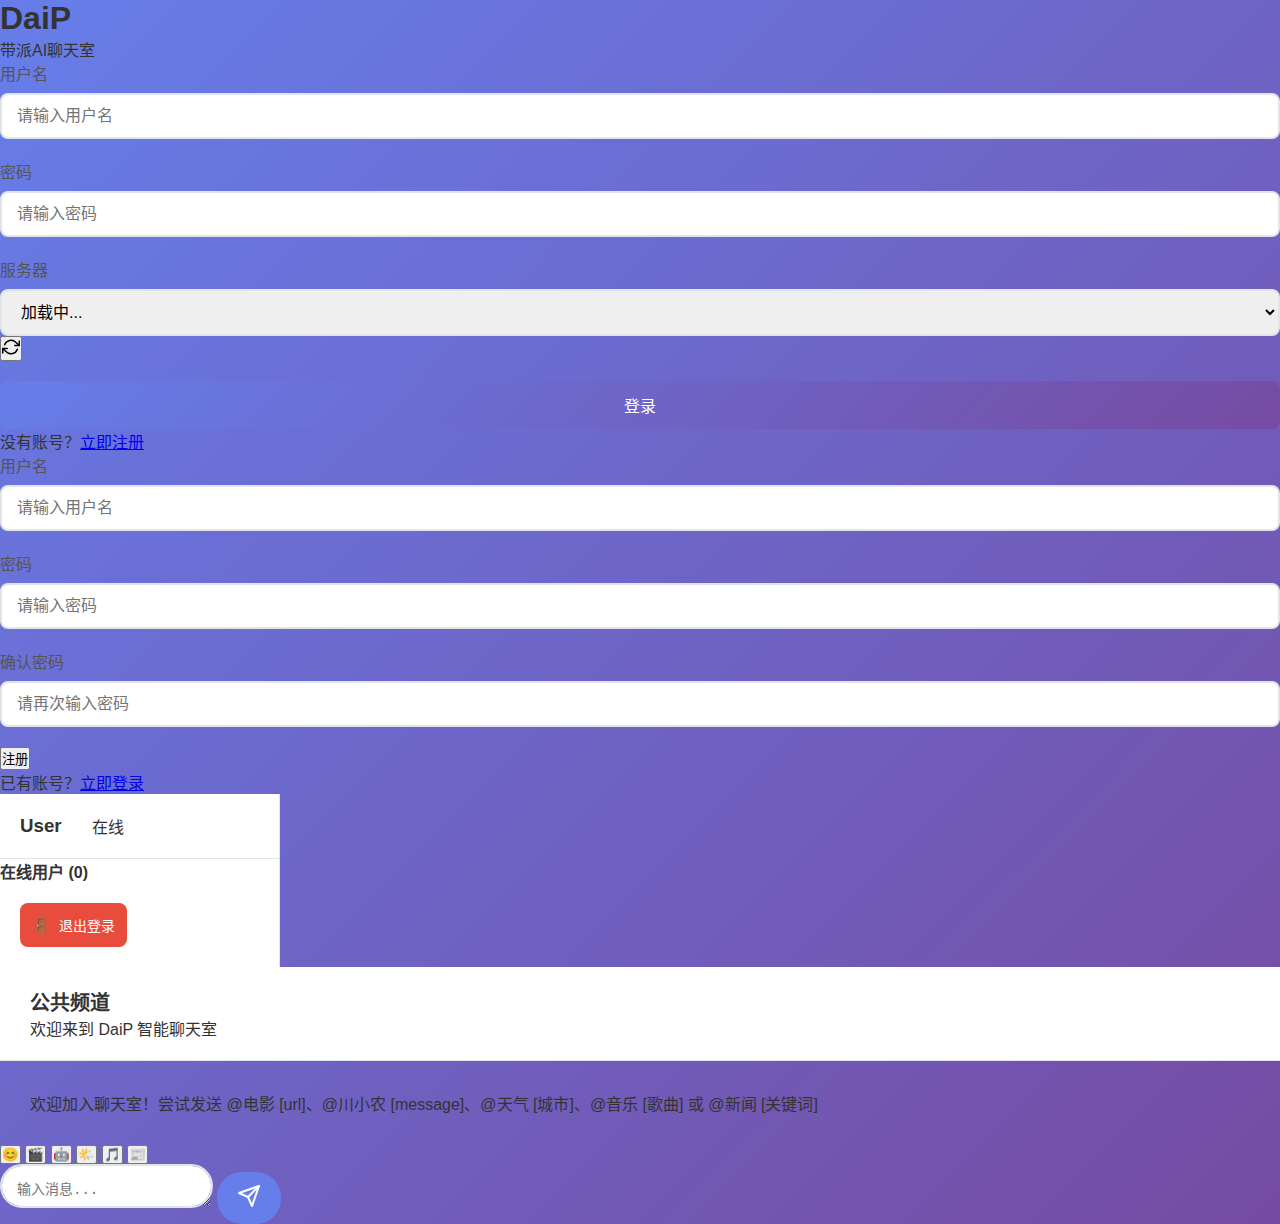
<file: cnDaiPChatRoomV2-1.1/templates/index.html>
<!DOCTYPE html>
<html lang="zh-CN">
<head>
    <meta charset="UTF-8">
    <meta name="viewport" content="width=device-width, initial-scale=1.0">
    <title>DaiP 智能聊天室</title>
    <link rel="stylesheet" href="/static/css/style.css?v=2.0">
    <link rel="stylesheet" href="/static/css/scrollbar.css?v=2.0">
</head>
<body>
    <!-- Login Screen -->
    <div id="login-screen" class="screen active">
        <div class="login-bg-decoration"></div>
        <div class="login-card">
            <div class="logo-area">
                <h1>DaiP</h1>
                <p>带派AI聊天室</p>
            </div>
            
            <!-- Login Form -->
            <div id="login-form" class="form-container active">
                <div class="form-group">
                    <label>用户名</label>
                    <input type="text" id="login-username" placeholder="请输入用户名" maxlength="15">
                </div>
                <div class="form-group">
                    <label>密码</label>
                    <input type="password" id="login-password" placeholder="请输入密码">
                </div>
                <div class="form-group">
                    <label>服务器</label>
                    <div class="select-wrapper">
                        <select id="server-select">
                            <option value="" disabled selected>加载中...</option>
                        </select>
                        <button id="refresh-server-btn" class="icon-btn" title="刷新服务器列表">
                            <svg viewBox="0 0 24 24" width="18" height="18" stroke="currentColor" stroke-width="2" fill="none" stroke-linecap="round" stroke-linejoin="round">
                                <polyline points="23 4 23 10 17 10"></polyline>
                                <polyline points="1 20 1 14 7 14"></polyline>
                                <path d="M3.51 9a9 9 0 0 1 14.85-3.36L23 10M1 14l4.64 4.36A9 9 0 0 0 20.49 15"></path>
                            </svg>
                        </button>
                    </div>
                </div>
                <button id="login-btn">登录</button>
                <p class="toggle-form">没有账号？<a href="#" onclick="toggleForm('register')">立即注册</a></p>
            </div>
            
            <!-- Register Form -->
            <div id="register-form" class="form-container">
                <div class="form-group">
                    <label>用户名</label>
                    <input type="text" id="register-username" placeholder="请输入用户名" maxlength="15">
                </div>
                <div class="form-group">
                    <label>密码</label>
                    <input type="password" id="register-password" placeholder="请输入密码">
                </div>
                <div class="form-group">
                    <label>确认密码</label>
                    <input type="password" id="register-confirm-password" placeholder="请再次输入密码">
                </div>
                <button id="register-btn">注册</button>
                <p class="toggle-form">已有账号？<a href="#" onclick="toggleForm('login')">立即登录</a></p>
            </div>
            
            <p id="form-error" class="error-msg"></p>
        </div>
    </div>

    <!-- Chat Screen -->
    <div id="chat-screen" class="screen">
        <div class="container">
            <!-- Sidebar -->
            <div class="sidebar">
                <div class="sidebar-header">
                    <div class="avatar-circle" id="my-avatar"></div>
                    <div class="user-info">
                        <h3 id="my-nickname">User</h3>
                        <span class="status-dot online"></span> 在线
                    </div>
                </div>
                
                <div class="sidebar-section">
                    <h4>在线用户 (<span id="user-count">0</span>)</h4>
                    <div class="user-list" id="online-users">
                        <!-- User items injected here -->
                    </div>
                </div>

                <div class="sidebar-footer">
                    <button id="logout-btn" class="logout-btn">
                        <span>🚪</span> 退出登录
                    </button>
                </div>
            </div>

            <!-- Main Chat Area -->
            <div class="main-chat">
                <div class="chat-header">
                    <div class="chat-info">
                        <h2>公共频道</h2>
                        <p>欢迎来到 DaiP 智能聊天室</p>
                    </div>
                </div>

                <div class="chat-messages" id="chat-messages">
                    <!-- Messages injected here -->
                    <div class="message system">
                        <div class="content">欢迎加入聊天室！尝试发送 @电影 [url]、@川小农 [message]、@天气 [城市]、@音乐 [歌曲] 或 @新闻 [关键词]</div>
                    </div>
                </div>

                <div class="chat-input-area">
                    <div class="toolbar">
                        <button id="emoji-btn" class="tool-btn" title="发送表情">😊</button>
                        <button class="tool-btn" title="电影指令" onclick="insertCommand('@电影 ')">🎬</button>
                        <button class="tool-btn" title="AI对话" onclick="insertCommand('@川小农 ')">🤖</button>
                        <button class="tool-btn" title="天气查询" onclick="insertCommand('@天气 ')">🌤️</button>
                        <button class="tool-btn" title="音乐指令" onclick="insertCommand('@音乐 ')">🎵</button>
                        <button class="tool-btn" title="新闻查询" onclick="insertCommand('@新闻 ')">📰</button>
                    </div>
                    <div class="input-wrapper">
                        <textarea id="message-input" placeholder="输入消息..." rows="1"></textarea>
                        <button id="send-btn" class="send-btn">
                            <svg viewBox="0 0 24 24" width="24" height="24" fill="none" stroke="currentColor" stroke-width="2" stroke-linecap="round" stroke-linejoin="round"><line x1="22" y1="2" x2="11" y2="13"></line><polygon points="22 2 15 22 11 13 2 9 22 2"></polygon></svg>
                        </button>
                    </div>
                    
                    <!-- Emoji Picker Popover -->
                    <div id="emoji-picker" class="emoji-picker hidden">
                        <div class="emoji-grid">
                            <span>😀</span><span>😃</span><span>😄</span><span>😁</span><span>😆</span>
                            <span>😅</span><span>😂</span><span>🤣</span><span>😊</span><span>😇</span>
                            <span>🙂</span><span>🙃</span><span>😉</span><span>😌</span><span>😍</span>
                            <span>🥰</span><span>😘</span><span>😗</span><span>😙</span><span>😚</span>
                            <span>😋</span><span>😛</span><span>😝</span><span>😜</span><span>🤪</span>
                            <span>🤨</span><span>🧐</span><span>🤓</span><span>😎</span><span>🤩</span>
                            <span>🥳</span><span>😏</span><span>😒</span><span>😞</span><span>😔</span>
                            <span>😟</span><span>😕</span><span>🙁</span><span>☹️</span><span>😣</span>
                            <span>😖</span><span>😫</span><span>😩</span><span>🥺</span><span>😢</span>
                            <span>😭</span><span>😤</span><span>😠</span><span>😡</span><span>🤬</span>
                            <span>👍</span><span>👎</span><span>👌</span><span>✌️</span><span>🤞</span>
                            <span>🤝</span><span>👋</span><span>🎬</span><span>🤖</span><span>🔥</span>
                        </div>
                    </div>
                </div>
            </div>
        </div>
    </div>

    <script src="/static/js/main.js?v=2.0"></script>
</body>
</html>
</file>
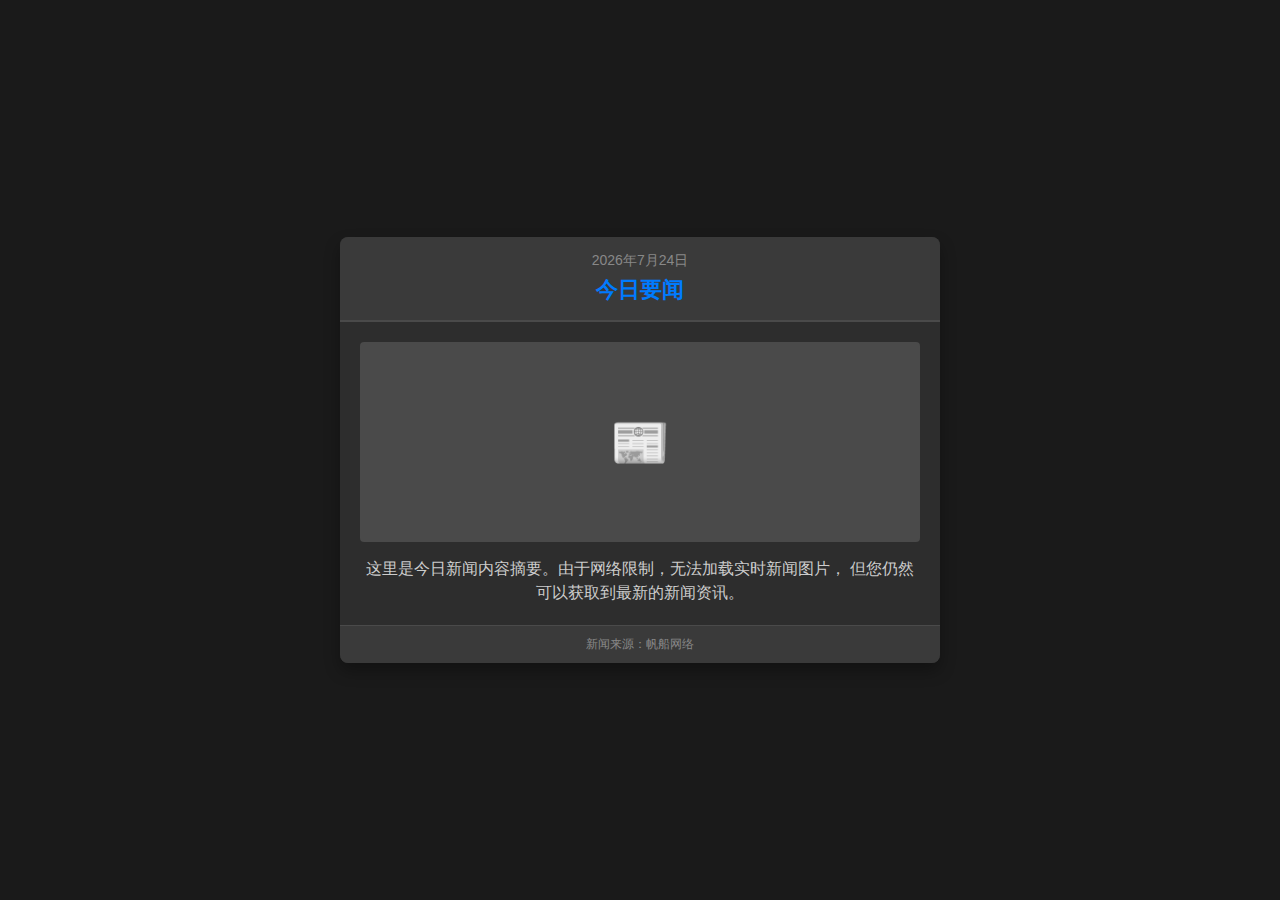
<file: static/images/news.jpg.html>
<!DOCTYPE html>
<html>
<head>
    <title>每日新闻</title>
    <style>
        body {
            margin: 0;
            padding: 0;
            font-family: 'Arial', sans-serif;
            background-color: #1a1a1a;
            color: white;
            display: flex;
            align-items: center;
            justify-content: center;
            min-height: 100vh;
        }
        .news-card {
            width: 600px;
            max-width: 90%;
            background-color: #2d2d2d;
            border-radius: 8px;
            overflow: hidden;
            box-shadow: 0 8px 16px rgba(0, 0, 0, 0.3);
        }
        .news-header {
            background-color: #3a3a3a;
            padding: 15px;
            text-align: center;
            border-bottom: 2px solid #4a4a4a;
        }
        .news-date {
            font-size: 14px;
            color: #888;
            margin-bottom: 5px;
        }
        .news-title {
            font-size: 22px;
            font-weight: bold;
            color: #007bff;
        }
        .news-content {
            padding: 20px;
            text-align: center;
        }
        .news-image-placeholder {
            width: 100%;
            height: 200px;
            background-color: #4a4a4a;
            border-radius: 4px;
            display: flex;
            align-items: center;
            justify-content: center;
            margin-bottom: 15px;
            font-size: 48px;
            color: #666;
        }
        .news-description {
            font-size: 16px;
            line-height: 1.5;
            color: #ccc;
        }
        .news-footer {
            background-color: #3a3a3a;
            padding: 10px;
            text-align: center;
            font-size: 12px;
            color: #888;
            border-top: 1px solid #4a4a4a;
        }
    </style>
</head>
<body>
    <div class="news-card">
        <div class="news-header">
            <div class="news-date">{current_date}</div>
            <div class="news-title">今日要闻</div>
        </div>
        <div class="news-content">
            <div class="news-image-placeholder">📰</div>
            <div class="news-description">
                这里是今日新闻内容摘要。由于网络限制，无法加载实时新闻图片，
                但您仍然可以获取到最新的新闻资讯。
            </div>
        </div>
        <div class="news-footer">
            新闻来源：帆船网络
        </div>
    </div>
    <script>
        // 在页面加载时更新日期
        document.addEventListener('DOMContentLoaded', function() {
            const dateElement = document.querySelector('.news-date');
            const now = new Date();
            const options = { year: 'numeric', month: 'long', day: 'numeric' };
            dateElement.textContent = now.toLocaleDateString('zh-CN', options);
        });
    </script>
</body>
</html>
</file>
<file: static/css/style.css>
/* 全局样式重置 */
* {
    margin: 0;
    padding: 0;
    box-sizing: border-box;
}

body {
    font-family: -apple-system, BlinkMacSystemFont, 'Segoe UI', 'PingFang SC', 'Hiragino Sans GB', 'Microsoft YaHei', sans-serif;
    background: linear-gradient(135deg, #667eea 0%, #764ba2 100%);
    min-height: 100vh;
    color: #333;
}

/* 登录页面样式 */
.login-body {
    display: flex;
    align-items: center;
    justify-content: center;
    min-height: 100vh;
}

.login-container {
    background: white;
    border-radius: 15px;
    padding: 40px;
    width: 100%;
    max-width: 400px;
    box-shadow: 0 20px 40px rgba(0, 0, 0, 0.1);
    text-align: center;
}

.login-header h1 {
    color: #667eea;
    margin-bottom: 10px;
    font-size: 28px;
}

.login-header p {
    color: #666;
    margin-bottom: 30px;
}

.form-group {
    margin-bottom: 20px;
    text-align: left;
}

.form-group label {
    display: block;
    margin-bottom: 8px;
    font-weight: 500;
    color: #555;
}

.form-group input,
.form-group select {
    width: 100%;
    padding: 12px 15px;
    border: 2px solid #e1e5e9;
    border-radius: 8px;
    font-size: 16px;
    transition: border-color 0.3s;
}

.form-group input:focus,
.form-group select:focus {
    outline: none;
    border-color: #667eea;
}

#login-btn {
    width: 100%;
    padding: 12px;
    background: linear-gradient(135deg, #667eea, #764ba2);
    color: white;
    border: none;
    border-radius: 8px;
    font-size: 16px;
    font-weight: 500;
    cursor: pointer;
    transition: transform 0.2s;
}

#login-btn:hover {
    transform: translateY(-2px);
}

.error-message {
    color: #e74c3c;
    margin-top: 15px;
    font-size: 14px;
}

/* 聊天页面样式 */
.chat-container {
    display: flex;
    height: 100vh;
    background: #f5f7fa;
}

/* 侧边栏样式 */
.sidebar {
    width: 280px;
    background: white;
    border-right: 1px solid #e1e5e9;
    display: flex;
    flex-direction: column;
    transition: width 0.3s;
}

.user-info {
    padding: 20px;
    border-bottom: 1px solid #e1e5e9;
    display: flex;
    align-items: center;
    gap: 15px;
}

.avatar {
    width: 50px;
    height: 50px;
    border-radius: 50%;
    background: linear-gradient(135deg, #667eea, #764ba2);
    display: flex;
    align-items: center;
    justify-content: center;
    color: white;
    font-size: 20px;
    font-weight: 600;
}

.user-details h3 {
    font-size: 16px;
    margin-bottom: 4px;
}

.status {
    font-size: 12px;
    display: flex;
    align-items: center;
    gap: 6px;
}

.status.online::before {
    content: '';
    width: 8px;
    height: 8px;
    border-radius: 50%;
    background: #2ecc71;
}

.sidebar-nav ul {
    list-style: none;
    padding: 10px;
}

.sidebar-nav li {
    padding: 12px 15px;
    border-radius: 8px;
    margin-bottom: 5px;
    cursor: pointer;
    display: flex;
    align-items: center;
    gap: 15px;
    transition: background 0.3s;
}

.sidebar-nav li:hover {
    background: #f5f7fa;
}

.sidebar-nav li.active {
    background: #667eea;
    color: white;
}

.sidebar-nav i {
    font-size: 18px;
}

.online-users {
    flex: 1;
    padding: 20px;
    overflow-y: auto;
}

.online-users h4 {
    margin-bottom: 15px;
    font-size: 14px;
    color: #666;
    text-transform: uppercase;
    letter-spacing: 0.5px;
}

#users-list {
    list-style: none;
}

#users-list li {
    padding: 10px;
    border-radius: 8px;
    margin-bottom: 8px;
    display: flex;
    align-items: center;
    gap: 10px;
    font-size: 14px;
    transition: background 0.3s;
}

#users-list li:hover {
    background: #f5f7fa;
}

#users-list .user-avatar {
    width: 32px;
    height: 32px;
    border-radius: 50%;
    background: #e1e5e9;
    display: flex;
    align-items: center;
    justify-content: center;
    font-size: 14px;
    font-weight: 500;
}

.logout-btn {
    margin: 20px;
    padding: 12px;
    background: #e74c3c;
    color: white;
    border: none;
    border-radius: 8px;
    cursor: pointer;
    display: flex;
    align-items: center;
    justify-content: center;
    gap: 10px;
    font-size: 14px;
    font-weight: 500;
    transition: background 0.3s;
}

.logout-btn:hover {
    background: #c0392b;
}

/* 主聊天区域样式 */
.chat-main {
    flex: 1;
    display: flex;
    flex-direction: column;
    background: #f5f7fa;
}

.chat-header {
    background: white;
    padding: 20px 30px;
    border-bottom: 1px solid #e1e5e9;
    display: flex;
    align-items: center;
    justify-content: space-between;
}

.chat-header h2 {
    font-size: 20px;
    color: #333;
}

.status-indicator {
    display: flex;
    align-items: center;
    gap: 8px;
    font-size: 14px;
    color: #666;
}

.status-indicator .dot {
    width: 8px;
    height: 8px;
    border-radius: 50%;
}

.dot.online {
    background: #2ecc71;
}

.chat-messages {
    flex: 1;
    padding: 30px;
    overflow-y: auto;
    display: flex;
    flex-direction: column;
    gap: 20px;
}

.system-message {
    background: #e8f4fc;
    padding: 15px 20px;
    border-radius: 12px;
    font-size: 14px;
    color: #2c3e50;
    max-width: 70%;
    align-self: center;
}

.system-message p {
    margin-bottom: 10px;
}

.system-message ul {
    padding-left: 20px;
}

.system-message li {
    margin-bottom: 5px;
}

.message {
    display: flex;
    align-items: flex-start;
    gap: 10px;
    max-width: 70%;
}

.message.own {
    align-self: flex-end;
    flex-direction: row-reverse;
}

.message-avatar {
    width: 36px;
    height: 36px;
    border-radius: 50%;
    background: #e1e5e9;
    display: flex;
    align-items: center;
    justify-content: center;
    font-size: 14px;
    font-weight: 500;
    flex-shrink: 0;
}

.message-content {
    background: white;
    padding: 12px 16px;
    border-radius: 12px;
    box-shadow: 0 2px 4px rgba(0, 0, 0, 0.1);
}

.message.own .message-content {
    background: #667eea;
    color: white;
}

.message-header {
    display: flex;
    align-items: center;
    gap: 10px;
    margin-bottom: 5px;
    font-size: 12px;
}

.message-username {
    font-weight: 600;
}

.message-timestamp {
    color: #999;
}

.message.own .message-timestamp {
    color: rgba(255, 255, 255, 0.7);
}

.message-text {
    font-size: 14px;
    line-height: 1.5;
    word-break: break-word;
}

/* 电影预览样式 */
.movie-preview {
    margin-top: 10px;
    padding: 10px;
    background: #f8f9fa;
    border-radius: 8px;
    overflow: hidden;
}

.movie-preview iframe {
    border: 1px solid #e1e5e9;
    border-radius: 4px;
    transition: transform 0.2s;
}

.movie-preview iframe:hover {
    transform: scale(1.01);
}

.movie-url {
    margin-top: 8px;
    font-size: 12px;
    color: #666;
}

.movie-url a {
    color: #667eea;
    text-decoration: none;
}

.movie-url a:hover {
    text-decoration: underline;
}

.message.mention .message-text {
    color: #e74c3c;
}

.message.ai .message-text {
    font-style: italic;
}

/* 聊天输入区域样式 */
.chat-input-container {
    background: white;
    padding: 20px 30px;
    border-top: 1px solid #e1e5e9;
    display: flex;
    align-items: center;
    gap: 15px;
}

.input-actions {
    display: flex;
    gap: 10px;
}

.action-btn {
    background: none;
    border: none;
    font-size: 20px;
    color: #666;
    cursor: pointer;
    padding: 8px;
    border-radius: 50%;
    transition: background 0.3s;
}

.action-btn:hover {
    background: #f5f7fa;
}

#message-input {
    flex: 1;
    padding: 12px 15px;
    border: 2px solid #e1e5e9;
    border-radius: 25px;
    font-size: 14px;
    transition: border-color 0.3s;
}

#message-input:focus {
    outline: none;
    border-color: #667eea;
}

.send-btn {
    background: #667eea;
    color: white;
    border: none;
    padding: 12px 20px;
    border-radius: 25px;
    font-size: 16px;
    cursor: pointer;
    transition: background 0.3s;
}

.send-btn:hover {
    background: #5a67d8;
}

/* Emoji选择器 */
.emoji-picker {
    position: absolute;
    bottom: 100px;
    left: 30px;
    background: white;
    border-radius: 12px;
    box-shadow: 0 10px 30px rgba(0, 0, 0, 0.2);
    padding: 10px;
    display: none;
    max-width: 280px;
    max-height: 300px;
    overflow-y: auto;
}

.emoji-picker.show {
    display: block;
}

.emoji-grid {
    display: grid;
    grid-template-columns: repeat(9, 1fr);
    gap: 5px;
    font-size: 18px;
}

.emoji-grid span {
    display: inline-flex;
    align-items: center;
    justify-content: center;
    cursor: pointer;
    text-align: center;
    padding: 4px;
    border-radius: 4px;
    transition: background 0.2s, transform 0.1s;
    min-width: 30px;
    min-height: 30px;
}

.emoji-grid span:hover {
    background: #f5f7fa;
    transform: scale(1.1);
}

/* 模态框样式 */
.modal {
    position: fixed;
    top: 0;
    left: 0;
    width: 100%;
    height: 100%;
    background: rgba(0, 0, 0, 0.5);
    display: flex;
    align-items: center;
    justify-content: center;
    z-index: 1000;
    display: none;
}

.modal.show {
    display: flex;
}

.modal-content {
    background: white;
    border-radius: 12px;
    width: 90%;
    max-width: 500px;
    max-height: 80vh;
    overflow-y: auto;
}

.modal-header {
    padding: 20px;
    border-bottom: 1px solid #e1e5e9;
    display: flex;
    align-items: center;
    justify-content: space-between;
}

.modal-header h3 {
    font-size: 18px;
    color: #333;
}

.close-btn {
    background: none;
    border: none;
    font-size: 24px;
    cursor: pointer;
    color: #666;
}

.modal-body {
    padding: 20px;
}

.modal-body h4 {
    margin: 15px 0 10px 0;
    color: #333;
}

.modal-body ul {
    padding-left: 20px;
}

.modal-body li {
    margin-bottom: 8px;
    color: #666;
}

/* 响应式设计 */
@media (max-width: 768px) {
    .sidebar {
        width: 70px;
    }
    
    .user-details,
    .sidebar-nav span,
    .online-users h4,
    #users-list span,
    .logout-btn span {
        display: none;
    }
    
    .user-info,
    .logout-btn {
        justify-content: center;
    }
    
    .sidebar-nav li {
        justify-content: center;
    }
    
    .chat-messages {
        padding: 20px;
    }
    
    .message {
        max-width: 85%;
    }
}
</file>
<file: static/css/scrollbar.css>
/* 滚动条样式 - iOS/Android 风格 */
::-webkit-scrollbar {
    width: 6px;
    height: 6px;
}

::-webkit-scrollbar-track {
    background: transparent; 
}

::-webkit-scrollbar-thumb {
    background: rgba(0, 0, 0, 0.15); 
    border-radius: 10px;
}

::-webkit-scrollbar-thumb:hover {
    background: rgba(0, 0, 0, 0.25); 
}

/* Firefox */
* {
    scrollbar-width: thin;
    scrollbar-color: rgba(0, 0, 0, 0.15) transparent;
}
</file>
